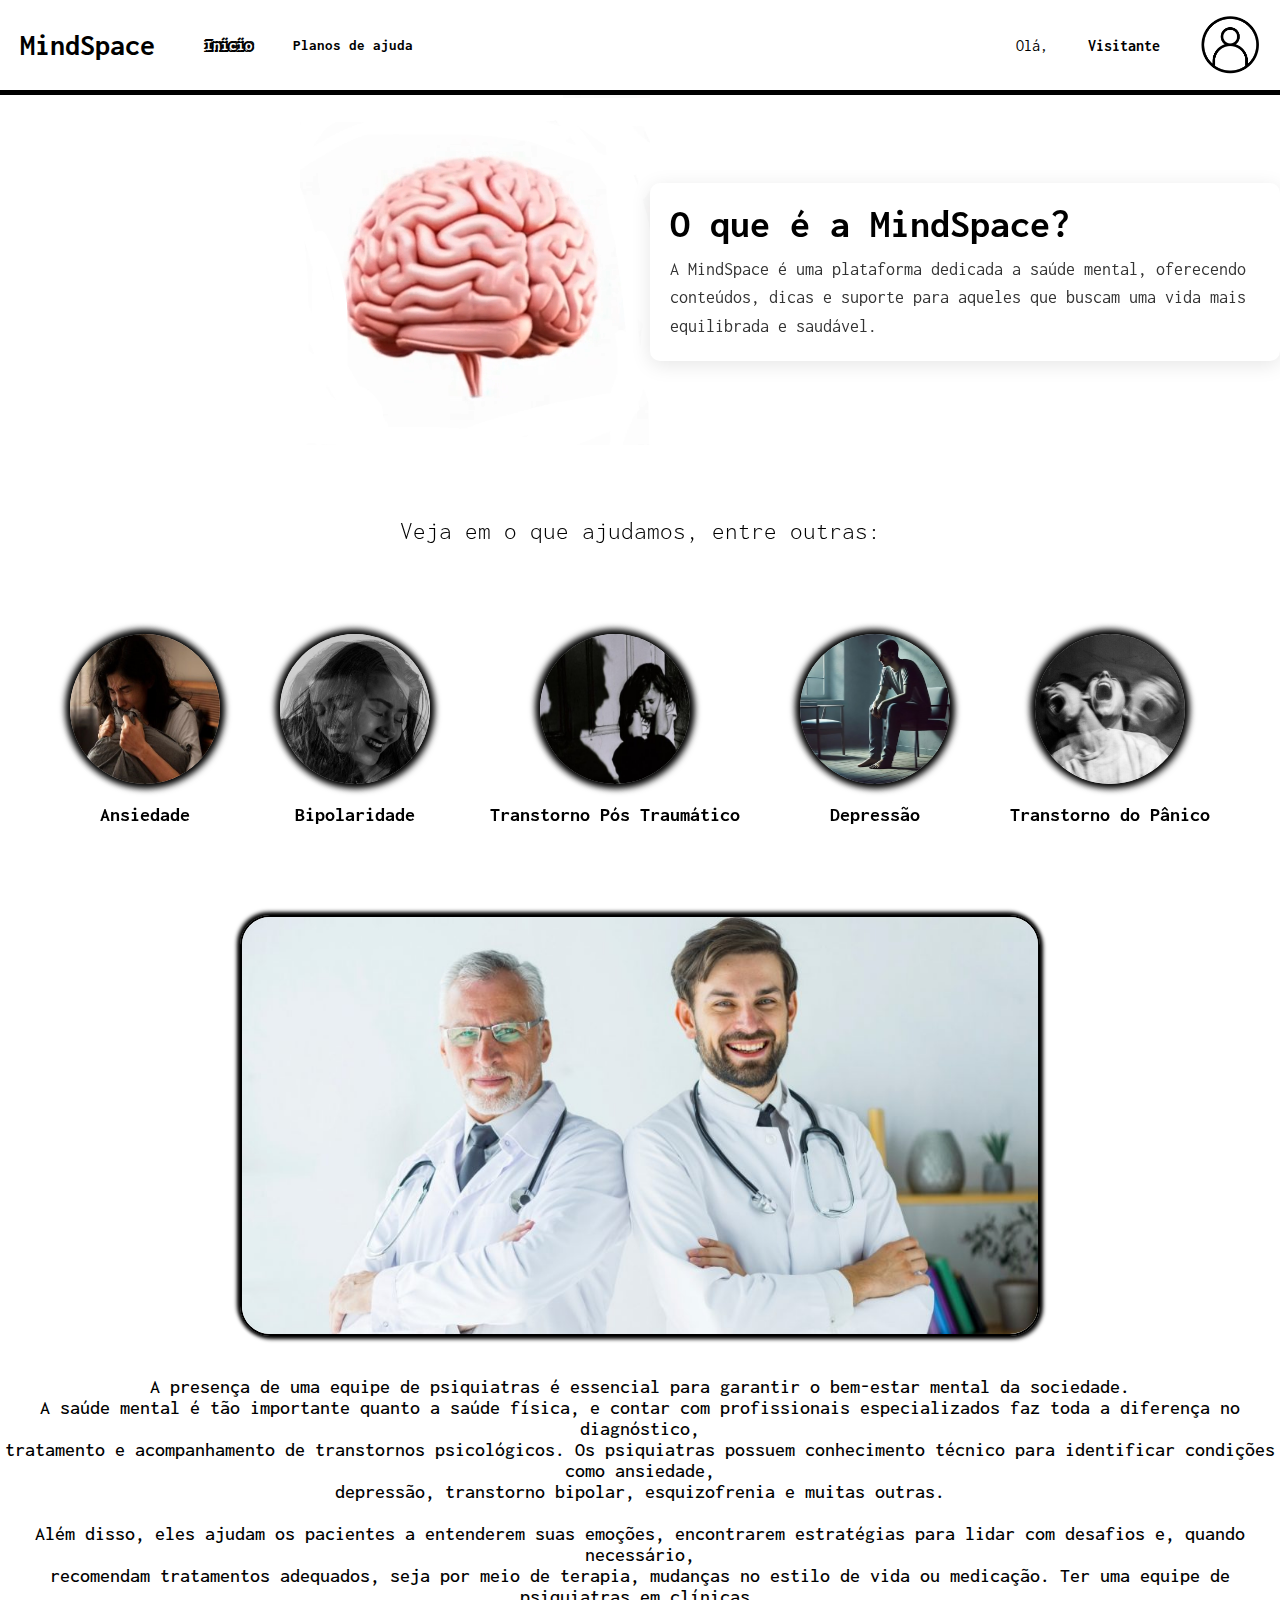
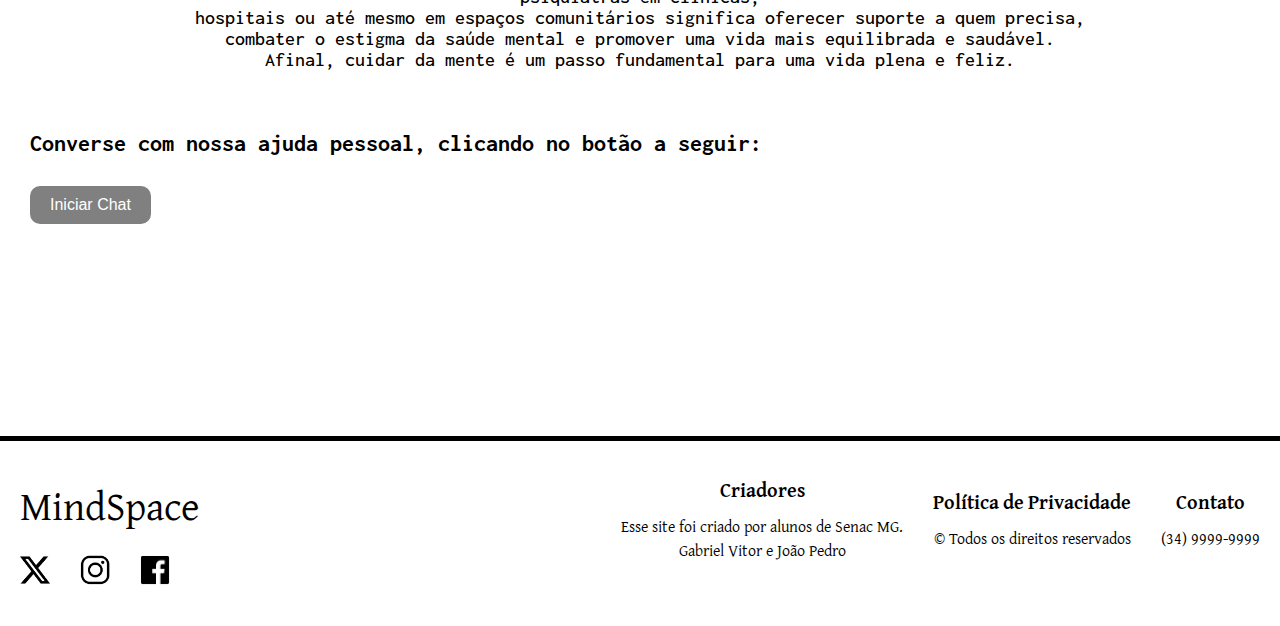
<file: Saude Mental - Desafio em dupla/index.html>
<!DOCTYPE html>
<html lang="en">
<head>
    <meta charset="UTF-8">
    <meta name="viewport" content="width=device-width, initial-scale=1.0">
    <title>MindSpace</title>
    <link rel="shortcut icon" href="img/logoMind.png" type="image/x-icon">
    <link rel="stylesheet" href="style.css">
    <link rel="stylesheet" href="footer.css">
    <link rel="stylesheet" href="header.css">
</head>
<body>
        <header>
            <div>
            <h1 class="titulo">MindSpace</h1>
            <h2 onclick="window.location.href='index.html'" class="h2-header inicio-h2">Inicio</h2>
            <h2 onclick="window.location.href='planos.html'" class="h2-header">Planos de ajuda</h2>
            </div>
            <div>
               <p class="ola-head">Olá,</p> <b><p id="user-name" ></p></b>
                <img onclick="window.location.href='login.html'" class="UsuarioMind" src="img/UsuarioMind.png" alt="">
            </div>
        </header>


        <section class="center-section">
            <div class="video-container">
                <video autoplay loop muted>
                    <source src="img/celebro girano.mp4" type="video/mp4">
                </video>
            </div>
            <div class="content">
            <h2 class="title">O que é a MindSpace?</h2>
            <p class="description">
                A MindSpace é uma plataforma dedicada a saúde mental, oferecendo conteúdos, 
                dicas e suporte para aqueles que buscam uma vida mais equilibrada e saudável.
            </p>
            </div>
        </section>

        <p class="veja">Veja em o que ajudamos, entre outras:</p>

        <section class="veja-ajudas">
            <div class="column-veja">
                <img class="imagens-veja" src="img/ansiedade.jpg" alt="">
                <h2 class="h2-veja">Ansiedade</h2>
            </div>
            <div class="column-veja">
                <img class="imagens-veja" src="img/bissexual.jpg" alt="">
                <h2 class="h2-veja">Bipolaridade</h2>
            </div>
            <div class="column-veja">
                <img class="imagens-veja" src="img/postrauma.jpg" alt="">
                <h2 class="h2-veja">Transtorno Pós Traumático</h2>
            </div>
            <div class="column-veja">
                <img class="imagens-veja" src="img/depressao.jpg" alt="">
                <h2 class="h2-veja">Depressão</h2>
            </div>
            <div class="column-veja">
                <img class="imagens-veja" src="img/transtornopanico.jpg" alt="">
                <h2 class="h2-veja">Transtorno do Pânico</h2>
            </div>
        </section>

        <section class="psiquiatras">
            
            <img class="img-psiquiatra" src="img/psiquiatra1.jpg" alt="">
            <p class="p-psiquiatra">A presença de uma equipe de psiquiatras é essencial para garantir o bem-estar mental da sociedade. <br> A saúde mental é tão importante quanto a saúde física, e contar com profissionais especializados faz toda a diferença no diagnóstico, <br> tratamento e acompanhamento de transtornos psicológicos. 
                Os psiquiatras possuem conhecimento técnico para identificar condições como ansiedade, <br> depressão, transtorno bipolar, esquizofrenia e muitas outras. <br><br> Além disso, eles ajudam os pacientes a entenderem suas emoções, encontrarem estratégias para lidar com desafios e, quando necessário, <br> recomendam tratamentos adequados, seja por meio de terapia, mudanças no estilo de vida ou medicação.
                Ter uma equipe de psiquiatras em clínicas, <br> hospitais ou até mesmo em espaços comunitários significa oferecer suporte a quem precisa, <br> combater o estigma da saúde mental e promover uma vida mais equilibrada e saudável. <br> Afinal, cuidar da mente é um passo fundamental para uma vida plena e feliz.</p>
        </section>

        <section class="converse-ajuda">
        <h2 class="h2-pessoal">Converse com nossa ajuda pessoal, clicando no botão a seguir:</h2>
        <main>
            <button id="startChat" class="Iniciar-Chat">Iniciar Chat</button>
        </main>
        <div id="chatContainer" class="hidden">
            <div id="chatBox">
                <div id="messages"></div>
                <input type="text" id="userInput" placeholder="Digite sua mensagem...">
                <button id="sendMessage">Enviar</button>
            </div>
        </div>
        </section>

        <footer class="footer">
            <div class="column-footer">
          <h2 class="footer-title">MindSpace</h2>
            <div class="row-img-footer">
           <a href="https://www.twitter.com"> <img src="img/x.png" alt=""></a>
           <a href="https://www.instagram.com"> <img src="img/insta.png" alt=""></a>
           <a href="https://www.facebook.com"> <img src="img/facebook.png" alt=""></a>
            </div>
            </div>

            <div class="footer-links">
                <div>
                <h2 class="footer-item">Criadores</h2>
                <p>Esse site foi criado por alunos de Senac MG. <br> Gabriel Vitor e João Pedro</p>
                </div>
                <div>
                <h2 class="footer-item">Política de Privacidade</h2>
                <p> &copy;  Todos os direitos reservados</p>
                </div>
                <div>
                <h2 class="footer-item">Contato</h2>
                <p>(34) 9999-9999</p>
                </div>
                
            </div>
        </footer>

    <script src="login.js"></script>
    <script src="script.js"></script>
</body>
</html>
</file>
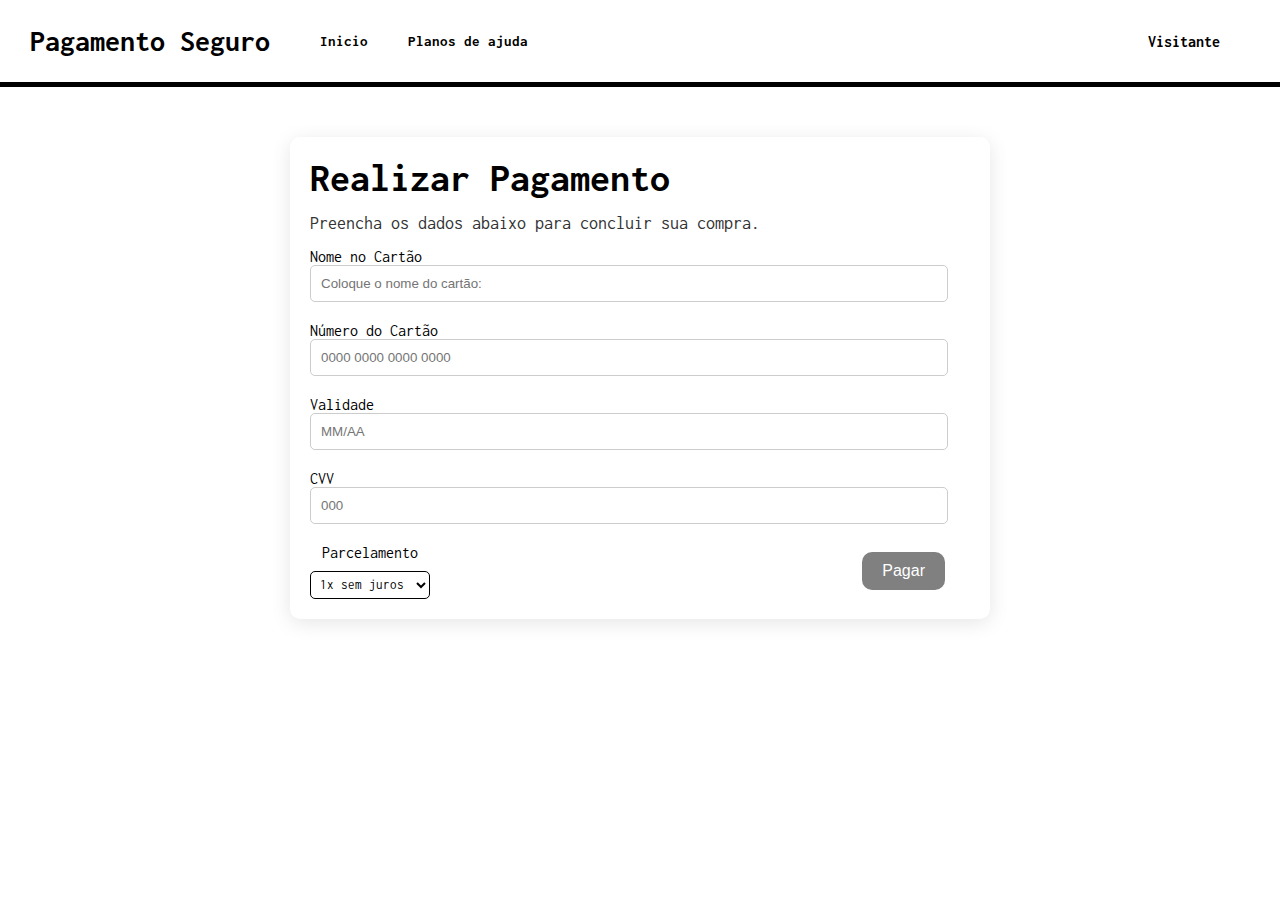
<file: Saude Mental - Desafio em dupla/assinar.html>
<!DOCTYPE html>
<html lang="pt-BR">
<head>
    <meta charset="UTF-8">
    <meta name="viewport" content="width=device-width, initial-scale=1.0">
    <title>Página de Pagamento</title>
    <link rel="shortcut icon" href="img/logoMind.png" type="image/x-icon">
    <link rel="stylesheet" href="style.css">
    <link rel="stylesheet" href="header.css">
</head>
<body>
    <header>
        <div style="margin: 10px;">
        <h2 class="titulo">Pagamento Seguro</h2>
        <h2 onclick="window.location.href='index.html'" class="h2-header">Inicio</h2>
            <h2 onclick="window.location.href='planos.html'" class="h2-header">Planos de ajuda</h2>
            </div>
            <div>
                 <b><p id="user-name" style="margin-right: 40px;"></p></b>
             </div>
    </header>
    <div class="content">
        <h2 class="title">Realizar Pagamento</h2>
        <p class="description">Preencha os dados abaixo para concluir sua compra.</p>
        
        <form class="payment-form">
            <div class="espaco">
            <label for="card-name">Nome no Cartão</label>
            <input type="text" id="card-name" placeholder="Coloque o nome do cartão:" required>
            </div>
            
            <div class="espaco">
            <label for="card-number">Número do Cartão</label>
            <input type="text" id="card-number" maxlength="16" placeholder="0000 0000 0000 0000" required>
            </div>
            
            <div class="row">
                <div class="espaco">
                    <label for="expiry-date">Validade</label>
                    <input type="text" id="expiry-date" placeholder="MM/AA" maxlength="5" required>
                </div>
                <div class="espaco">
                    <label for="cvv">CVV</label>
                    <input type="text" id="cvv" maxlength="3" placeholder="000" required>
                </div>
            </div>
            
            <div class="parcelamento-pagar-row">
                <div>
            <label for="installments">Parcelamento</label>
            <select id="installments">
                <option value="1x">1x sem juros</option>
                <option value="2x">2x sem juros</option>
                <option value="3x">3x sem juros</option>
                <option value="4x">4x com juros</option>
            </select></div>
            
            <button class="button-pagar" type="submit">Pagar</button>
            </div>
        </form>
    </div>

    <script src="script.js"></script>
</body>
</html>
</file>
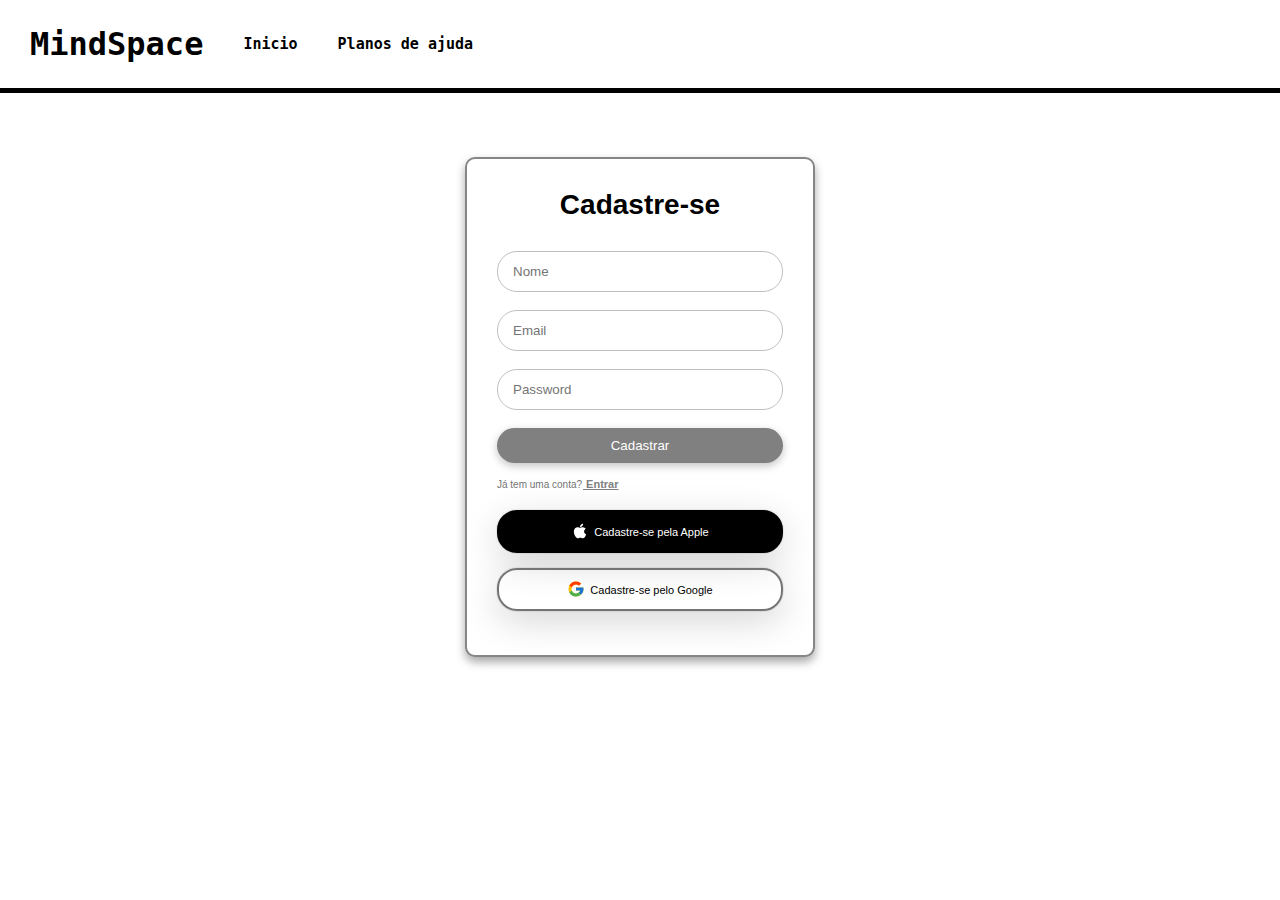
<file: Saude Mental - Desafio em dupla/cadastro.html>
<!DOCTYPE html>
<html lang="en">
<head>
    <meta charset="UTF-8">
    <meta name="viewport" content="width=device-width, initial-scale=1.0">
    <title>MindSpace - Cadastro</title>
    <link rel="shortcut icon" href="img/logoMind.png" type="image/x-icon">
    <link rel="stylesheet" href="login.css">
    <link rel="stylesheet" href="header.css">
</head>
<body>
    <header>
        <div>
        <h1 class="titulo">MindSpace</h1>
        <h2 onclick="window.location.href='index.html'" class="h2-header">Inicio</h2>
        <h2 onclick="window.location.href='planos.html'" class="h2-header">Planos de ajuda</h2>
        </div>
    
    </header>

    <section>
        <div class="form-container">
            <p class="title">Cadastre-se</p>
            <form class="form">
                <input type="text" class="input" placeholder="Nome" id="name" required>
                <input type="email" class="input" placeholder="Email" id="email" required>
                <input type="password" class="input" placeholder="Password" id="password" required>
                <button type="submit" class="form-btn">Cadastrar</button>
            </form>
            <p class="sign-up-label">
                Já tem uma conta?<span class="sign-up-link" onclick="window.location.href='login.html'"> Entrar</span>
            </p>

            <div class="buttons-container">
                <div class="apple-login-button">
                    <svg stroke="currentColor" fill="currentColor" stroke-width="0" class="apple-icon" viewBox="0 0 1024 1024" height="1em" width="1em" xmlns="http://www.w3.org/2000/svg">
                        <path d="M747.4 535.7c-.4-68.2 30.5-119.6 92.9-157.5-34.9-50-87.7-77.5-157.3-82.8-65.9-5.2-138 38.4-164.4 38.4-27.9 0-91.7-36.6-141.9-36.6C273.1 298.8 163 379.8 163 544.6c0 48.7 8.9 99 26.7 150.8 23.8 68.2 109.6 235.3 199.1 232.6 46.8-1.1 79.9-33.2 140.8-33.2 59.1 0 89.7 33.2 141.9 33.2 90.3-1.3 167.9-153.2 190.5-221.6-121.1-57.1-114.6-167.2-114.6-170.7zm-105.1-305c50.7-60.2 46.1-115 44.6-134.7-44.8 2.6-96.6 30.5-126.1 64.8-32.5 36.8-51.6 82.3-47.5 133.6 48.4 3.7 92.6-21.2 129-63.7z"></path>
                    </svg>
                    <span>Cadastre-se pela Apple</span>
                </div>
                <div class="google-login-button">
                    <svg stroke="currentColor" fill="currentColor" stroke-width="0" version="1.1" x="0px" y="0px" class="google-icon" viewBox="0 0 48 48" height="1em" width="1em" xmlns="http://www.w3.org/2000/svg">
                        <path fill="#FFC107" d="M43.611,20.083H42V20H24v8h11.303c-1.649,4.657-6.08,8-11.303,8c-6.627,0-12-5.373-12-12 c0-6.627,5.373-12,12-12c3.059,0,5.842,1.154,7.961,3.039l5.657-5.657C34.046,6.053,29.268,4,24,4C12.955,4,4,12.955,4,24 c0,11.045,8.955,20,20,20c11.045,0,20-8.955,20-20C44,22.659,43.862,21.35,43.611,20.083z"></path>
                        <path fill="#FF3D00" d="M6.306,14.691l6.571,4.819C14.655,15.108,18.961,12,24,12c3.059,0,5.842,1.154,7.961,3.039l5.657-5.657 C34.046,6.053,29.268,4,24,4C16.318,4,9.656,8.337,6.306,14.691z"></path>
                        <path fill="#4CAF50" d="M24,44c5.166,0,9.86-1.977,13.409-5.192l-6.19-5.238C29.211,35.091,26.715,36,24,36 c-5.202,0-9.619-3.317-11.283-7.946l-6.522,5.025C9.505,39.556,16.227,44,24,44z"></path>
                        <path fill="#1976D2" d="M43.611,20.083H42V20H24v8h11.303c-0.792,2.237-2.231,4.166-4.087,5.571 c0.001-0.001,0.002-0.001,0.003-0.002l6.19,5.238C36.971,39.205,44,34,44,24C44,22.659,43.862,21.35,43.611,20.083z"></path>
                    </svg>
                    <span>Cadastre-se pelo Google</span>
                </div>
            </div>
        </div>
    </section>
    <script src="cadastro.js"></script>
</body>
</html>
</file>
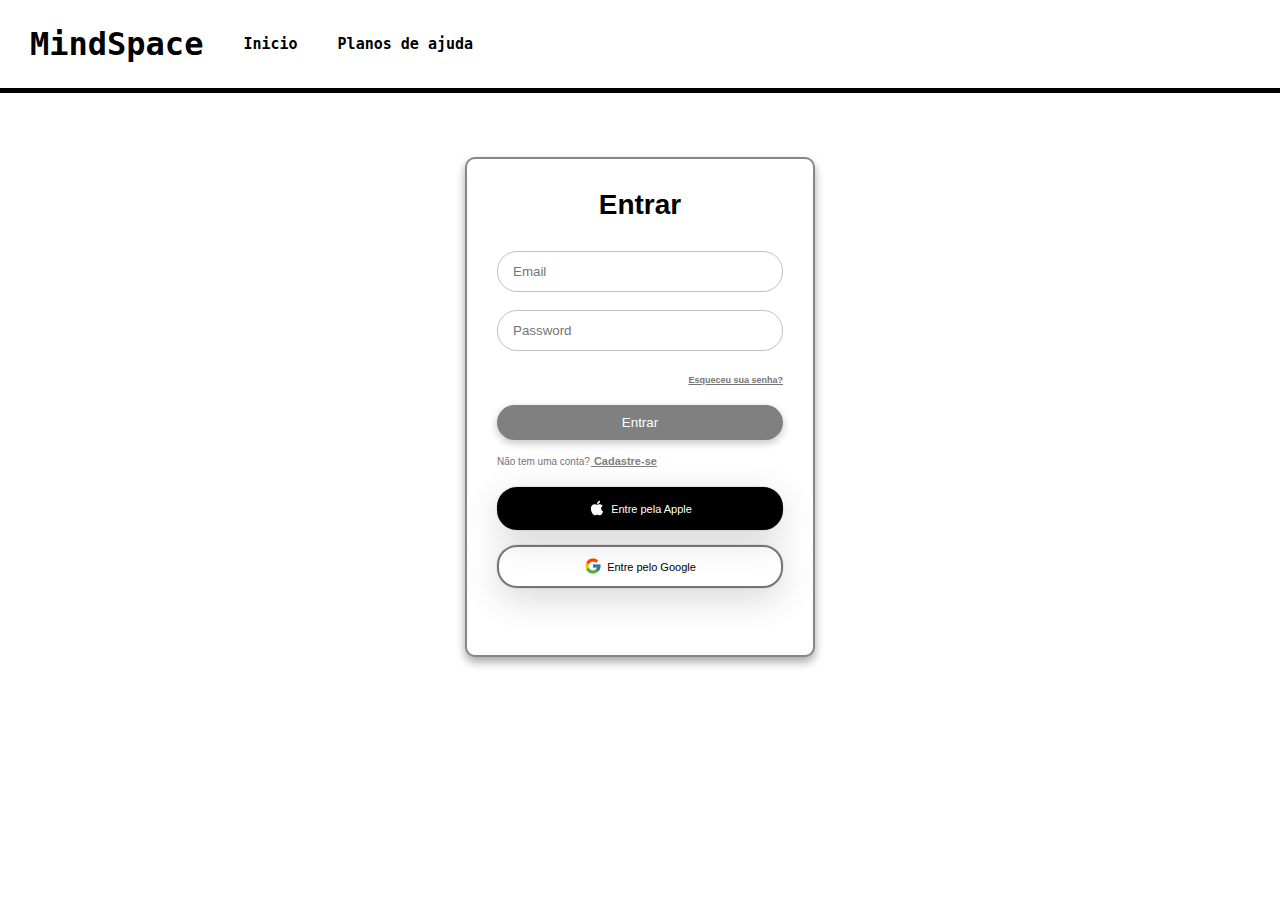
<file: Saude Mental - Desafio em dupla/login.html>
<!DOCTYPE html>
<html lang="en">
<head>
    <meta charset="UTF-8">
    <meta name="viewport" content="width=device-width, initial-scale=1.0">
    <title>MindSpace - Login</title>
    <link rel="shortcut icon" href="img/logoMind.png" type="image/x-icon">
    <link rel="stylesheet" href="login.css">
    <link rel="stylesheet" href="header.css">
</head>
<body>
  <header>
    <div>
    <h1 class="titulo">MindSpace</h1>
    <h2 onclick="window.location.href='index.html'" class="h2-header">Inicio</h2>
    <h2 onclick="window.location.href='planos.html'" class="h2-header">Planos de ajuda</h2>
    </div>

</header>

    <section>
        <div class="form-container">
            <p class="title">Entrar</p>
            <form class="form">
                <input type="email" class="input" placeholder="Email" id="email" required>
                <input type="password" class="input" placeholder="Password" id="password" required>
                <p class="page-link">
                    <span class="page-link-label">Esqueceu sua senha?</span>
                </p>
                <button type="submit" class="form-btn">Entrar</button>
            </form>
            <p onclick="window.location.href='cadastro.html'" class="sign-up-label">
                Não tem uma conta?<span class="sign-up-link"> Cadastre-se</span>
            </p>


            <div class="buttons-container">
                <div class="apple-login-button">
                    <svg stroke="currentColor" fill="currentColor" stroke-width="0" class="apple-icon" viewBox="0 0 1024 1024" height="1em" width="1em" xmlns="http://www.w3.org/2000/svg">
                        <path d="M747.4 535.7c-.4-68.2 30.5-119.6 92.9-157.5-34.9-50-87.7-77.5-157.3-82.8-65.9-5.2-138 38.4-164.4 38.4-27.9 0-91.7-36.6-141.9-36.6C273.1 298.8 163 379.8 163 544.6c0 48.7 8.9 99 26.7 150.8 23.8 68.2 109.6 235.3 199.1 232.6 46.8-1.1 79.9-33.2 140.8-33.2 59.1 0 89.7 33.2 141.9 33.2 90.3-1.3 167.9-153.2 190.5-221.6-121.1-57.1-114.6-167.2-114.6-170.7zm-105.1-305c50.7-60.2 46.1-115 44.6-134.7-44.8 2.6-96.6 30.5-126.1 64.8-32.5 36.8-51.6 82.3-47.5 133.6 48.4 3.7 92.6-21.2 129-63.7z"></path>
                    </svg>
                    <span>Entre pela Apple</span>
                </div>
                <div class="google-login-button">
                    <svg stroke="currentColor" fill="currentColor" stroke-width="0" version="1.1" x="0px" y="0px" class="google-icon" viewBox="0 0 48 48" height="1em" width="1em" xmlns="http://www.w3.org/2000/svg">
                        <path fill="#FFC107" d="M43.611,20.083H42V20H24v8h11.303c-1.649,4.657-6.08,8-11.303,8c-6.627,0-12-5.373-12-12 c0-6.627,5.373-12,12-12c3.059,0,5.842,1.154,7.961,3.039l5.657-5.657C34.046,6.053,29.268,4,24,4C12.955,4,4,12.955,4,24 c0,11.045,8.955,20,20,20c11.045,0,20-8.955,20-20C44,22.659,43.862,21.35,43.611,20.083z"></path>
                        <path fill="#FF3D00" d="M6.306,14.691l6.571,4.819C14.655,15.108,18.961,12,24,12c3.059,0,5.842,1.154,7.961,3.039l5.657-5.657 C34.046,6.053,29.268,4,24,4C16.318,4,9.656,8.337,6.306,14.691z"></path>
                        <path fill="#4CAF50" d="M24,44c5.166,0,9.86-1.977,13.409-5.192l-6.19-5.238C29.211,35.091,26.715,36,24,36 c-5.202,0-9.619-3.317-11.283-7.946l-6.522,5.025C9.505,39.556,16.227,44,24,44z"></path>
                        <path fill="#1976D2" d="M43.611,20.083H42V20H24v8h11.303c-0.792,2.237-2.231,4.166-4.087,5.571 c0.001-0.001,0.002-0.001,0.003-0.002l6.19,5.238C36.971,39.205,44,34,44,24C44,22.659,43.862,21.35,43.611,20.083z"></path>
                    </svg>
                    <span>Entre pelo Google</span>
                </div>
            </div>
        </div>
    </section>
    <script src="login.js"></script>
</body>
</html>
</file>
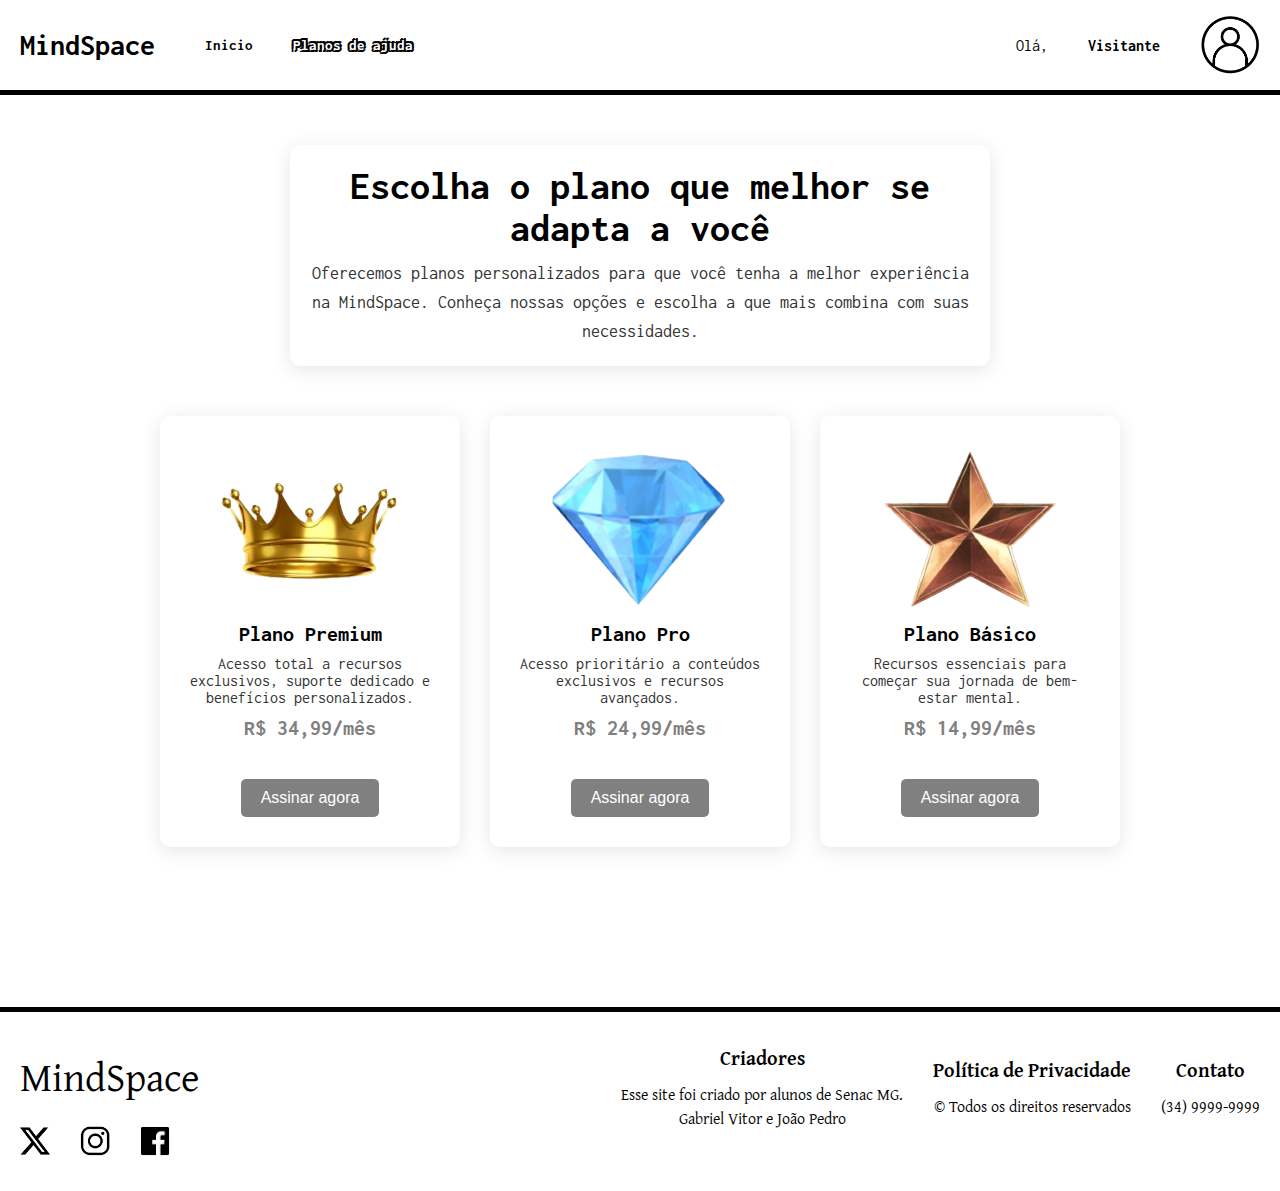
<file: Saude Mental - Desafio em dupla/planos.html>
<!DOCTYPE html>
<html lang="en">
<head>
    <meta charset="UTF-8">
    <meta name="viewport" content="width=device-width, initial-scale=1.0">
    <title>MindSpace - Planos</title>
    <link rel="shortcut icon" href="img/logoMind.png" type="image/x-icon">
    <link rel="stylesheet" href="style.css">
    <link rel="stylesheet" href="styleplanos.css">
    <link rel="stylesheet" href="footer.css">
    <link rel="stylesheet" href="header.css">
</head>
<body>
    <header>
        <div>
        <h1 class="titulo">MindSpace</h1>
        <h2 onclick="window.location.href='index.html'" class="h2-header">Inicio</h2>
        <h2 onclick="window.location.href='planos.html'" class="h2-header planos-h2">Planos de ajuda</h2>
        </div>
        <div>
            <p class="ola-head">Olá,</p> <b><p id="user-name"></p></b>
             <img onclick="window.location.href='login.html'" class="UsuarioMind" src="img/UsuarioMind.png" alt="">
         </div>
    </header>

    <section class="content">
        <h2 class="title">Escolha o plano que melhor se adapta a você</h2>
        <p class="description">
            Oferecemos planos personalizados para que você tenha a melhor experiência na MindSpace. Conheça nossas opções e escolha a que mais combina com suas necessidades.
        </p>
    </section>

    <section class="planos-container">
        <div class="plano">
            <img src="img/premium.png" alt="Coroa" class="premium">
            <h3>Plano Premium</h3>
            <p class="descricao-plano">
                Acesso total a recursos exclusivos, suporte dedicado e benefícios personalizados.
            </p>
            <p class="preco">R$ 34,99/mês</p>
            <button class="btn-assinar" onclick="window.location.href='assinar.html'">Assinar agora</button>
        </div>

        <div class="plano">
            <img src="img/dima.png" alt="Diamante" class="dima">
            <h3>Plano Pro</h3>
            <p class="descricao-plano">
                Acesso prioritário a conteúdos exclusivos e recursos avançados.
            </p>
            <p class="preco">R$ 24,99/mês</p>
            <button class="btn-assinar" onclick="window.location.href='assinar.html'">Assinar agora</button>
        </div>

        <div class="plano">
            <img src="img/bronze.png" alt="Bronze" class="bronze">
            <h3>Plano Básico</h3>
            <p class="descricao-plano">
                Recursos essenciais para começar sua jornada de bem-estar mental.
            </p>
            <p class="preco">R$ 14,99/mês</p>
            <button class="btn-assinar" onclick="window.location.href='assinar.html'">Assinar agora</button>
        </div>
    </section>

    <footer class="footer">
        <div class="column-footer">
        <h2 class="footer-title">MindSpace</h2>
        <div class="row-img-footer">
        <img onclick="window.location.href='https:/x.com'" src="img/x.png" alt="">
        <img onclick="window.location.href='https:/instagram.com'"  src="img/insta.png" alt="">
        <img onclick="window.location.href='https:/facebook.com'" src="img/facebook.png" alt="">
        </div>
        </div>

        <div class="footer-links">
            <div>
            <h2 class="footer-item">Criadores</h2>
            <p>Esse site foi criado por alunos de Senac MG. <br> Gabriel Vitor e João Pedro</p>
            </div>
            <div>
            <h2 class="footer-item">Política de Privacidade</h2>
            <p> &copy;  Todos os direitos reservados</p>
            </div>
            <div>
            <h2 class="footer-item">Contato</h2>
            <p>(34) 9999-9999</p>
            </div>
            
        </div>
    </footer>

    <script src="script.js"></script>
</body>
</html>
</file>
<file: Saude Mental - Desafio em dupla/style.css>
@import url('https://fonts.googleapis.com/css2?family=Inconsolata:wght@200..900&display=swap');
@import url('https://fonts.googleapis.com/css2?family=Gentium+Plus:ital,wght@0,400;0,700;1,400;1,700&display=swap');

* {
    margin: 0;
    padding: 0;
    box-sizing: border-box;
}

body {
    background-color: white;
    font-family: "Inconsolata", monospace;
}



.titulo {
    font-size: 30px;
    margin-right: 10px;

}

.usuario {
    background: white;
    color: #0077b6;
    padding: 8px 15px;
    border-radius: 5px;
    font-weight: bold;
}

.content {
    max-width: 700px;
    margin: 50px auto;
    background: white;
    padding: 20px;
    border-radius: 10px;
    box-shadow: 0 4px 20px rgba(0, 0, 0, 0.1);
}

.title {
    font-size: 40px;
    color: black;
    margin-bottom: 10px;
}

.description {
    font-size: 18px;
    color: #333;
    line-height: 1.6;
}

.center-section{
    display: flex;
    flex-direction: row;
    align-items: center;
}

video {
    width: 350px;
    margin-left: 300px;
}

.veja{
    margin-top: 70px;
    font-size: 25px;
    font-weight: 300;
    text-align: center;
}

.veja-ajudas{
    display: flex;
    flex-direction: row;
    align-items: center;
    gap: 60px;
    justify-content: center;
    margin-top: 90px;
}

.column-veja{
    display: flex;
    flex-direction: column;
    align-items: center;
}

.imagens-veja{
    width: 150px;
    height: 150px;
    border-radius: 300px;
    transition: 0.5s;
    cursor: pointer;
    box-shadow: 1px 1px 10px black, 2px 2px 10px black, -1px -1px 10px black, -2px -2px 10px black;
}

.imagens-veja:hover{
    width: 170px;
    height: 170px;
}

.h2-veja{
    font-size: 20px;
    margin-top: 20px;
}

.psiquiatras{
    display: flex;
    flex-direction: column;
    align-items: center;
    text-align: center;
    justify-content: center;
    margin-top: 90px;
    
}


.psiquiatras img{
    width: 800px;
    border-radius: 30px;
    border: 2px solid black;
    box-shadow: 1px 1px 5px black, 2px 2px 5px black, -1px -1px 5px black, -2px -2px 5px black;
}

.psiquiatras p{
    margin-top: 40px;
    font-size: 20px;
    font-weight: 500;
    margin-bottom: 60px;
}


button {
    background-color: gray;
    color: white;
    border-radius: 10px;
    border: none;
    padding: 10px 20px;
    cursor: pointer;
    font-size: 16px;
    margin-top: 20px;
    transition: 0.5s;
}

button:hover {
    background-color: black;
}

#chatContainer {
    display: none;
    padding: 20px;
    background-color: white;
    width: 80%;
    max-width: 600px;
    margin-left: auto;
    margin-right: auto;
    border-radius: 10px;
    box-shadow: 0px 0px 10px rgba(0, 0, 0, 0.1);
    margin-bottom: 50px;
}

#messages {
    height: 300px;
    overflow-y: auto;
    border: 1px solid #ccc;
    padding: 10px;
    text-align: left;
    margin-bottom: 10px;
}

input {
    width: calc(100% - 22px);
    padding: 10px;
    border: 1px solid #ccc;
    border-radius: 5px;
}

.hidden {
    display: none;
}

.h2-pessoal{
    margin-left: 30px;
}

.Iniciar-Chat{
    margin-top: 30px;
    margin-left: 30px;
    margin-bottom: 100px;
}

.converse-ajuda{
    margin-bottom: 7rem;
}

form{
    margin-top: 10px;
}

strong{
    color: gray;
}

a{
    color: gray;
}

select {
    padding: 5px;
    width: 120px;
    border: 1px solid black;
    border-radius: 5px;
    background-color: white;
    color: black;
    font-family: "Inconsolata", monospace;
    cursor: pointer;
}

option {
    background-color: white;
    color: black;
    font-family: "Inconsolata", monospace;
}

option:hover {
    background-color: gray;
    color: white;
}

form{
    display: flex;
    flex-direction: column;
}

.espaco{
   margin-bottom: 20px;
}

.parcelamento-pagar-row{
    display: flex;
    align-items: center;
    flex-direction: row;
    justify-content: space-between;
    
}

.parcelamento-pagar-row div{
    display: flex;
    align-items: center;
    flex-direction: column;
    gap: 10px;
}

.button-pagar{
    margin: 0;
    margin-right: 25px;
}

@media (max-width: 768px) {
    .center-section {
        flex-direction: column;
    }
    video {
        margin-left: 0;
    }
    .veja-ajudas{
        display: flex;
        flex-wrap: wrap;
    }
    .img-psiquiatra{
        max-width: 90%;
    }
   
}
</file>
<file: Saude Mental - Desafio em dupla/footer.css>
.footer {
    font-family: "Gentium Plus", serif;
    display: flex;
    justify-content: space-between;
    background: white;
    color: black;
    padding: 15px 20px;
    border-top: 5px solid black;
}

.footer-links {
    text-align: center;
    display: flex;
    flex-direction: row;
    align-items: center;
    gap: 30px;
}

.footer-links div{
    display: flex;
    flex-direction: column;
    align-items: center;
}

.footer-item {
    font-size: 20px;
    cursor: pointer;
}


.footer-title {
    font-size: 40px;
    margin-right: 10px;
    margin-top: 20px;
    font-weight: 100;
}

.footer-links p {
    margin-top: 10px;
    margin-bottom: 30px;
}

.column-footer{
    display: flex;
    flex-direction: column;
}

.row-img-footer{
    display: flex;
    flex-direction: row;
    align-items: center;
    gap: 30px;
    margin-top: 20px;
    margin-bottom: 20px;
}

.row-img-footer img{
    width: 30px;
    transition: 0.5s;
    cursor: pointer;
}

.row-img-footer img:hover{
    width: 40px;
}

@media (max-width: 768px) {
    .footer {
        flex-direction: column;
        text-align: center;
        align-items: center;
    }
    .footer-links {
        flex-direction: column;
        gap: 15px;
    }
}
</file>
<file: Saude Mental - Desafio em dupla/header.css>
header {
    display: flex;
    justify-content: space-between;
    align-items: center;
    background: white;
    color: black;
    padding: 15px 20px;
    border-bottom: 5px solid black;
    font-family: "Inconsolata", monospace;
}
.ola-head{
    margin: 0;
    padding: 0;
}
.UsuarioMind{
    width: 60px;
    cursor: pointer;
}



.lupa{
    width: 25px;
}

header div{
    display: flex;
    align-items: center;
    flex-direction: row;
    gap: 40px;
}

.h2-header{
    font-size: 15px;
    transition: 0.5s;
    cursor: pointer;
}

.inicio-h2{
    color: white;
    text-shadow: 1px 2px 0.5px black, 2px 1px 0.5px black, -1px -2px 0.5px black, -2px -1px 0.5px black, 1px -1px black, 2px -2px black, -2px 2px black;
}

.h2-header:hover{
    font-size: 17px;
}

@media (max-width: 768px) {
    header {
        flex-direction: row;
        text-align: center;
        justify-content: space-between;
    }
    header div {
        flex-direction: column;
        gap: 10px;
    }
}
</file>
<file: Saude Mental - Desafio em dupla/login.css>
*{
  margin: 0;
}

section{
  display: flex;
  justify-content: center;
  margin-top: 5%;
}

header div{
  margin: 10px;
}

.form-container {
  width: 350px;
  height: 500px;
  background-color: #fff;
  box-shadow: rgba(0, 0, 0, 0.35) 0px 5px 10px ;
  border-radius: 10px;
  box-sizing: border-box;
  padding: 20px 30px;
  border: 2px solid rgba(0, 0, 0, 0.473);
}

.title {
  text-align: center;
  font-family: "Lucida Sans", "Lucida Sans Regular", "Lucida Grande",
        "Lucida Sans Unicode", Geneva, Verdana, sans-serif;
  margin: 10px 0 30px 0;
  font-size: 28px;
  font-weight: 800;
}

.form {
  width: 100%;
  display: flex;
  flex-direction: column;
  gap: 18px;
  margin-bottom: 15px;
}

.input {
  border-radius: 20px;
  border: 1px solid #c0c0c0;
  outline: 0 !important;
  box-sizing: border-box;
  padding: 12px 15px;
}

.page-link {
  text-decoration: underline;
  margin: 0;
  text-align: end;
  color: #747474;
  text-decoration-color: #747474;
}

.page-link-label {
  cursor: pointer;
  font-family: "Lucida Sans", "Lucida Sans Regular", "Lucida Grande",
        "Lucida Sans Unicode", Geneva, Verdana, sans-serif;
  font-size: 9px;
  font-weight: 700;
}

.page-link-label:hover {
  color: #000;
}

.form-btn {
  padding: 10px 15px;
  font-family: "Lucida Sans", "Lucida Sans Regular", "Lucida Grande",
        "Lucida Sans Unicode", Geneva, Verdana, sans-serif;
  border-radius: 20px;
  border: 0 !important;
  outline: 0 !important;
  background: gray;
  color: white;
  cursor: pointer;
  box-shadow: rgba(0, 0, 0, 0.24) 0px 3px 8px;
}

.form-btn:active {
  box-shadow: none;
}

.sign-up-label {
  margin: 0;
  font-size: 10px;
  color: #747474;
  font-family: "Lucida Sans", "Lucida Sans Regular", "Lucida Grande",
        "Lucida Sans Unicode", Geneva, Verdana, sans-serif;
}

.sign-up-link {
  margin-left: 1px;
  font-size: 11px;
  text-decoration: underline;
  text-decoration-color: gray;
  color: gray;
  cursor: pointer;
  font-weight: 800;
  font-family: "Lucida Sans", "Lucida Sans Regular", "Lucida Grande",
        "Lucida Sans Unicode", Geneva, Verdana, sans-serif;
}

.buttons-container {
  width: 100%;
  display: flex;
  flex-direction: column;
  justify-content: flex-start;
  margin-top: 20px;
  gap: 15px;
}

.apple-login-button,
    .google-login-button {
  border-radius: 20px;
  box-sizing: border-box;
  padding: 10px 15px;
  box-shadow: rgba(0, 0, 0, 0.16) 0px 10px 36px 0px,
        rgba(0, 0, 0, 0.06) 0px 0px 0px 1px;
  cursor: pointer;
  display: flex;
  justify-content: center;
  align-items: center;
  font-family: "Lucida Sans", "Lucida Sans Regular", "Lucida Grande",
        "Lucida Sans Unicode", Geneva, Verdana, sans-serif;
  font-size: 11px;
  gap: 5px;
}

.apple-login-button {
  background-color: #000;
  color: #fff;
  border: 2px solid #000;
}

.google-login-button {
  border: 2px solid #747474;
}

.apple-icon,
    .google-icon {
  font-size: 18px;
  margin-bottom: 1px;
}
</file>
<file: Saude Mental - Desafio em dupla/styleplanos.css>
@import url('https://fonts.googleapis.com/css2?family=Inconsolata:wght@200..900&display=swap');
@import url('https://fonts.googleapis.com/css2?family=Gentium+Plus:ital,wght@0,400;0,700;1,400;1,700&display=swap');

* {
    margin: 0;
    padding: 0;
    box-sizing: border-box;
}

body {
    background-color: white;
    font-family: "Inconsolata", monospace;
}

header {
    display: flex;
    justify-content: space-between;
    align-items: center;
    background: white;
    color: black;
    padding: 15px 20px;
    border-bottom: 5px solid black;
}

.UsuarioMind {
    width: 60px;
}

header div {
    display: flex;
    align-items: center;
    gap: 40px;
}

.h2-header {
    font-size: 15px;
    transition: 0.5s;
    cursor: pointer;
}

.h2-header:hover {
    font-size: 17px;
}

.titulo {
    font-size: 30px;
    margin-right: 10px;
}

.content {
    max-width: 700px;
    margin: 50px auto;
    background: white;
    padding: 20px;
    border-radius: 10px;
    box-shadow: 0 4px 20px rgba(0, 0, 0, 0.1);
    text-align: center;
}

.title {
    font-size: 40px;
    color: black;
    margin-bottom: 10px;
}

.description {
    font-size: 18px;
    color: #333;
    line-height: 1.6;
}

.planos-container {
    display: flex;
    justify-content: center;
    gap: 30px;
    margin: 50px auto;
    max-width: 1000px;
    margin-bottom: 10rem;
}

.plano {
    background: white;
    padding: 30px;
    border-radius: 10px;
    box-shadow: 0 4px 20px rgba(0, 0, 0, 0.1);
    text-align: center;
    width: 300px;
}

.imagem-plano {
    width: 100%;
    max-width: 150px; 
    height: auto;
    display: block; 
    margin: 0 auto 15px auto; 
}


h3 {
    font-size: 22px;
    color: black;
    margin-bottom: 10px;
}

.descricao-plano {
    font-size: 16px;
    color: #333;
    margin-bottom: 10px;
}

.preco {
    font-size: 22px;
    font-weight: bold;
    color: gray;
    margin-bottom: 20px;
}

.btn-assinar {
    background-color: gray;
    color: white;
    padding: 10px 20px;
    border: none;
    border-radius: 5px;
    cursor: pointer;
    font-size: 16px;
    transition: 0.3s;
}

.planos-h2{
    color: white;
    text-shadow: 1px 2px 0.5px black, 2px 1px 0.5px black, -1px -2px 0.5px black, -2px -1px 0.5px black, 1px -1px 0.5px black, 2px -2px 0.5px black, -2px 2px 0.5px black, 1px -1px 0.5px black;
}

.btn-assinar:hover {
    background-color: gray;
}

@media (max-width: 768px) {
    .planos-container {
        flex-direction: column;
        align-items: center;
    }
}
</file>
